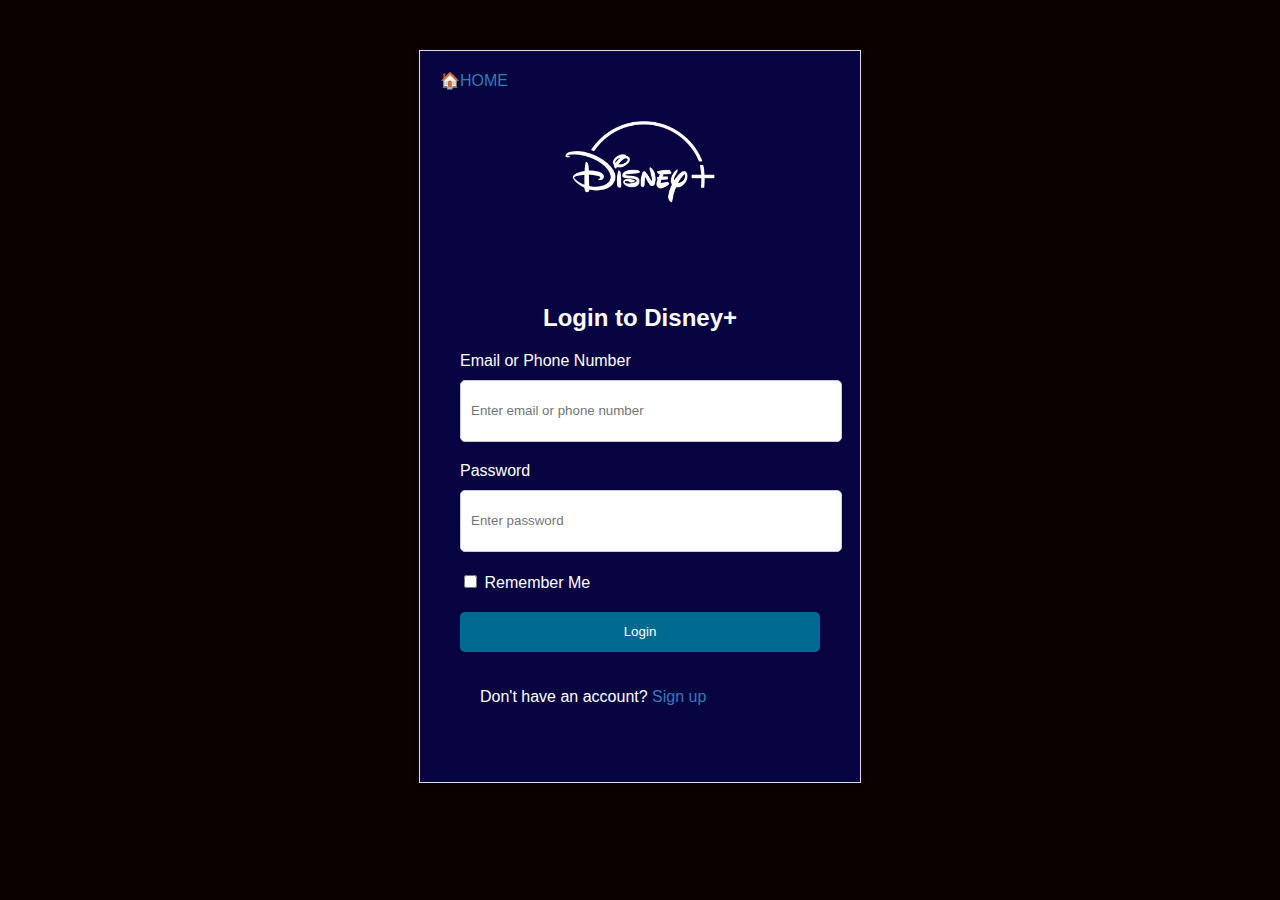
<file: login.html>
<!DOCTYPE html>
<html lang="en">
<head>
    <meta charset="UTF-8">
    <meta name="viewport" content="width=device-width, initial-scale=1.0">
    <title>Disney+ Login</title>
    <link rel="stylesheet" href="login.css">
</head>
<body>
    
    <div class="container">
        <div><a href="index.html"> 🏠HOME</a></div>
         
        <div class="logo">
            <img src="logo.png" alt="Disney+ Logo">
        </div>
        <form class="login-form">
            <h2 style="color: white;">Login to Disney+ </h2>
            <div class="form-group">
                <label for="email" style="color: white;">Email or Phone Number</label>
                <input type="text" id="email" placeholder="Enter email or phone number">
            </div>
            <div class="form-group">
                <label for="password" style="color: white;">Password</label>
                <input type="password" id="password" placeholder="Enter password">
            </div>
            <div class="form-group">
                <label for="remember-me" style="color: white;">
                
                <input type="checkbox" id="remember-me" > Remember Me</label>
            </div>
            <button class="login-btn">Login</button>
            <p class="login-form h2" style="color: white;"> Don't have an account? <a href="login.html">Sign up</a></p>
        </form>
    </div>
</body>
</html>
</file>
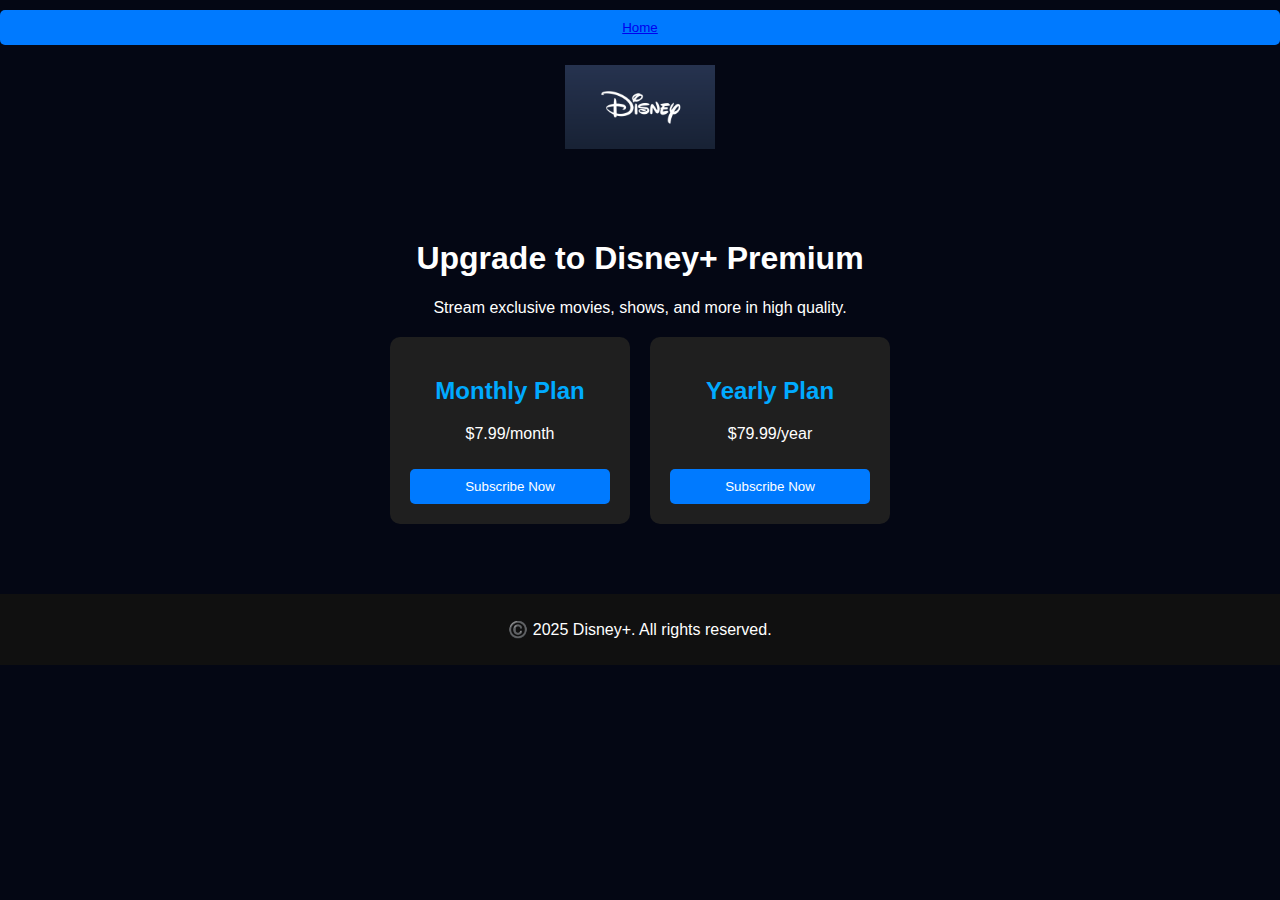
<file: premium.html>
<!DOCTYPE html>
<html lang="en">

<head>
    <meta charset="UTF-8">
    <meta name="viewport" content="width=device-width, initial-scale=1.0">
    <title>Disney+ Premium</title>
    <link rel="stylesheet" href="premium.css">
    <li class="nav-items"><button class="sub-btn"><a href="index.html">Home</a></li></button>
</head>

<body>
    <header>
        <img src=" disney.PNG" class="logo">
    </header>

    <section class="premium-container">
        <h1>Upgrade to Disney+ Premium</h1>
        <p>Stream exclusive movies, shows, and more in high quality.</p>

        <div class="plans">
            <div class="plan">
                <h2>Monthly Plan</h2>
                <p>$7.99/month</p>
                <button>Subscribe Now</button>
            </div>
            <div class="plan">
                <h2>Yearly Plan</h2>
                <p>$79.99/year</p>
                <button>Subscribe Now</button>
            </div>
        </div>
    </section>

    <footer>
        <p>©️ 2025 Disney+. All rights reserved.</p>
    </footer>
</body>

</html>
</file>
<file: login.css>
body {
    font-family: Arial, sans-serif;
    background-color: #0c0101;
}

.container {
    max-width: 400px;
    margin: 50px auto;
    padding: 20px;
    background-color: #080442;
    border: 1px solid #dddddd;
    box-shadow: 0 0 10px rgba(0,0,0,0.1);
}

.logo {
    text-align: center;
    margin-bottom: 20px;
}

.logo img {
    width: 150px;
    height: auto;
}

.login-form {
    padding: 20px;
}

.login-form h2 {
    text-align: center;
    margin-bottom: 20px;
}

.form-group {
    margin-bottom: 20px;
    
}

.form-group label {
    display: block;
    margin-bottom: 10px;
}

.form-group input[type="text"], .form-group input[type="password"] {
    width: 100%;
    height: 40px;
    padding: 10px;
    border: 1px solid #ccc;
    border-radius: 5px;
}

.login-btn {
    width: 100%;
    height: 40px;
    padding: 10px;
    background-color: #00698f;
    color: #fff;
    border: none;
    border-radius: 5px;
    cursor: pointer;
}

.login-btn:hover {
    background-color: #00507d;
}

a {
    text-decoration: none;
    color: #337ab7;
}

a:hover {
    color: #23527c;
}
</file>
<file: premium.css>
body {
    font-family: Arial, sans-serif;
    margin: 0;
    padding: 0;
    background-color: #040714;
    color: white;
    text-align: center;
}

.logo {
    width: 150px;
    margin: 20px auto;
    display: block;
}

.premium-container {
    max-width: 600px;
    margin: 50px auto;
    padding: 20px;
}

.plans {
    display: flex;
    justify-content: center;
    gap: 20px;
    margin-top: 20px;
}

.plan {
    background: #1f1f1f;
    padding: 20px;
    border-radius: 10px;
    width: 200px;
}

.plan h2 {
    color: #00aaff;
}

button {
    background-color: #007aff;
    color: white;
    border: none;
    padding: 10px;
    width: 100%;
    cursor: pointer;
    border-radius: 5px;
    margin-top: 10px;
}

button:hover {
    background-color: #0056b3;
}

footer {
    margin-top: 50px;
    padding: 10px;
    background: #101010;
}
</file>
